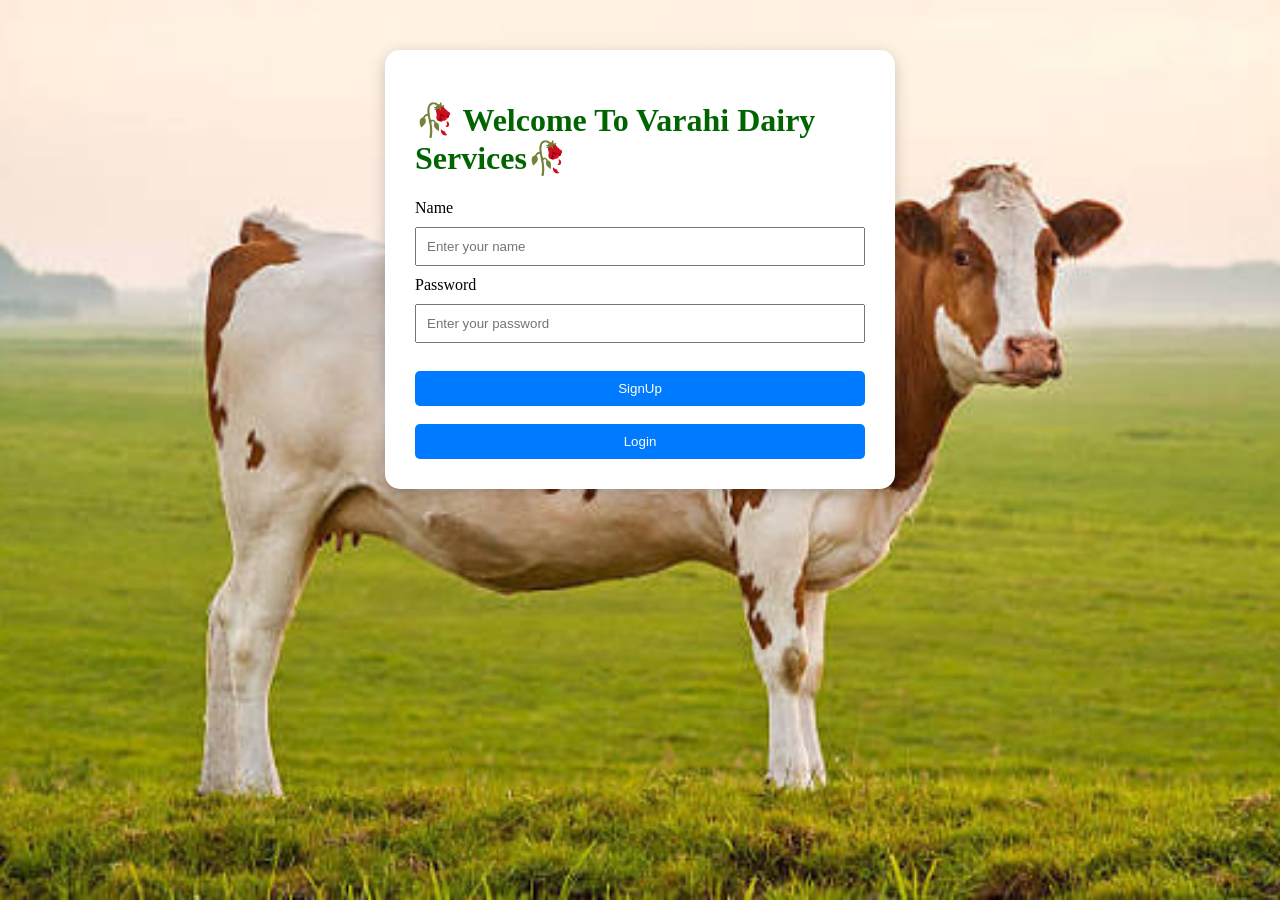
<file: index.html>
<!DOCTYPE html>
<html>

<head>
    <title>Login Page</title>
</head>
  
 <body>
<div class="login-box" >

    <h1>
       🥀 Welcome To Varahi Dairy Services🥀<br>

    </h1>
<form id="loginForm">
    <label for="name">Name</label>
    <input type="text" id="name" name="name"
           placeholder="Enter your name" required>

    <br>

    <label for="password">Password</label>
    <input type="password" id="password" name="password"
           placeholder="Enter your password" required>

    <br><br>

    <button type="button" onclick="signUp()">SignUp</button>

    <br><br>

    <button type="submit">Login</button>
</form>

<script>
    document.getElementById("loginForm").addEventListener("submit", function(event) {
        event.preventDefault();

        const name = document.getElementById("name").value;
        const password = document.getElementById("password").value;

        if (name === "admin" && password === "1234") {
            window.location.href = "login.html";
        } else {
            alert("Invalid name or password!");
        }
    });

    function signUp() {
        alert("Signup button clicked!");
    }
</script>

 </body>
<div class="back">
 
     <img class="cloud" src="cowimage.jfif" alt="cloud">

</div>
</div>
<style>


    .cloud {
     position:fixed;
    top: 0;
    left: 0;
    width: 100%;
    height: 100%;
    object-fit: cover;  
    z-index: -1;
}



   .login-box {

            max-width: 450px;

            margin: 50px auto;

            background: white;

            padding: 30px;

            border-radius: 15px;

            box-shadow:
                0 4px 15px
                rgba(0,0,0,0.2);

           
        }
<style>
        body {
            font-family: Arial, sans-serif;
            background-color: #f2f2f2;
            display: flex;
            justify-content: center;
            align-items: center;
            height: 100vh;
        }

       
        

        h2 {
            text-align: center;
        }

        input {
            width: 100%;
            padding: 10px;
            margin: 10px 0;
            box-sizing: border-box;
        }

        button {
            width: 100%;
            padding: 10px;
            background-color: #007bff;
            color: white;
            border: none;
            border-radius: 5px;
            cursor: pointer;
        }

        button:hover {
            background-color: #0056b3;
        }

        h1{
            color: darkgreen;
        }
        

</style>




</html>
</file>
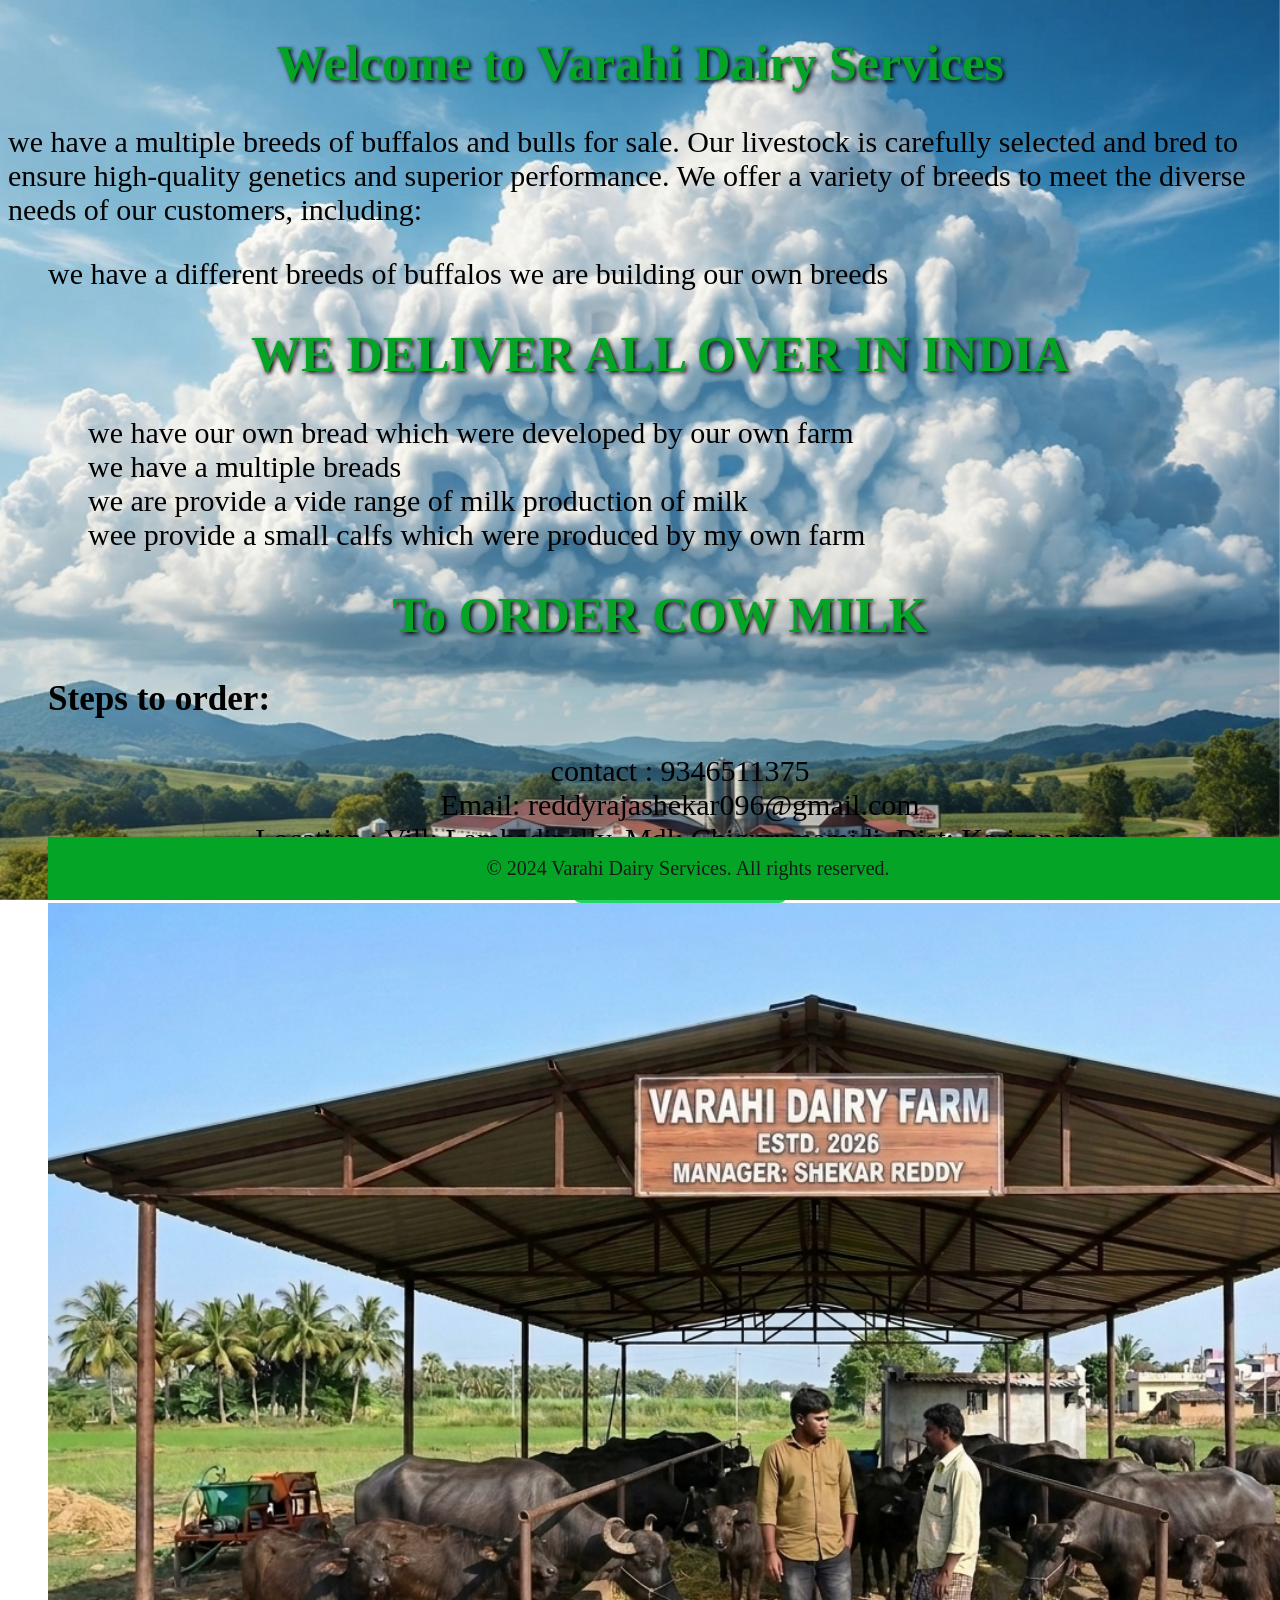
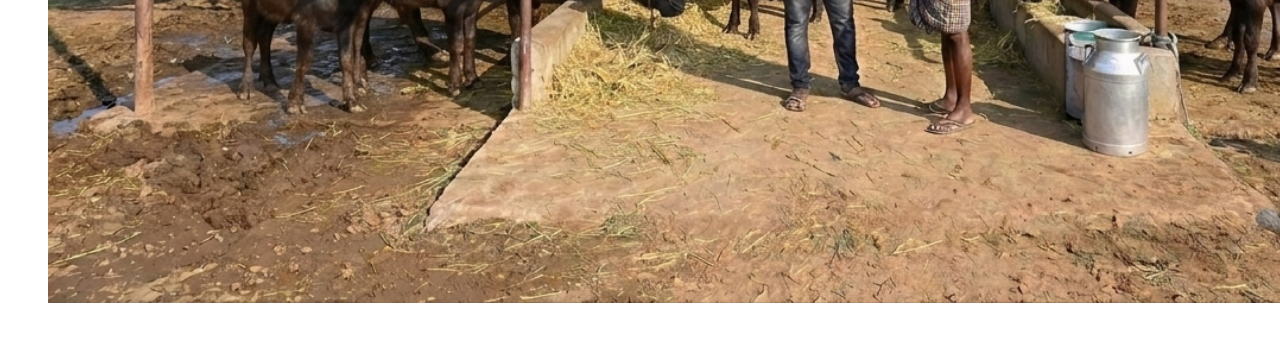
<file: buffalos.html>
<!DOCTYPE html>
<html>
    <head>
        <title>Varahi Dairy Services</title>
    </head>

        <h1>Welcome to Varahi  Dairy Services</h1>

     <body>

    <p > 
 <div class="main">
        we have a multiple breeds of buffalos and bulls for sale. Our livestock is carefully selected and bred to ensure high-quality genetics and superior performance. We offer a variety of breeds to meet the diverse needs of our customers, including: </div>
        <div class="services">    <ul>
             
          we have a different breeds of buffalos
          we are building our own breeds


    </p>

     <div class="manam">
       
        <h1> WE DELIVER ALL OVER IN INDIA</h1>
        <ul>
            we have  our own bread which were developed by our own farm <br>
       we have a multiple breads<br>
       we are  provide a vide range of milk production of milk<br>
       wee  provide a small calfs which were produced by my own farm

     </div>
        <h1> To ORDER COW MILK</h1>
<h3 >Steps to order:</h3>
<center>
<ul> contact : 9346511375 <br>
    Email: reddyrajashekar096@gmail.com <br>
    Location :  Vill: Lambadipally, Mdl: Chigurumamidi, Dist: Karimnagar<br>
       <a href="https://wa.me/+919346511375" target="_blank" class="whatsapp-btn">
    Chat on WhatsApp

</a>
    </center>

        <img src="image_9539bd84.png" alt="buffalo image" style="height: 1000px;" >



     </body>
        
      <img class="cloud" src="image_40731104.png" alt="Cloud image">


<footer>
    <p style="text-align: center; color: rgb(27, 26, 26); font-size: 20px;">© 2024 Varahi Dairy Services. All rights reserved.</p>          





<style>

h1{
    text-align: center;
 color: rgb(4, 165, 39);
        text-shadow: 2px 2px 4px #000000;
font-size: 50px;
}

.cloud {
     position:fixed;
    top: 0;
    left: 0;
    width: 100%;
    height: 100%;
    object-fit: cover;  
    z-index: -1;
  
}
   footer {
        position: fixed;
        bottom: 0;
        background-color: rgb(4, 165, 39);
        color: white;
        width: 100%;
        text-align: center; 
        
   }

.services{
  font-size: 30px;

}
.main{
    font-size: 30px;
}

.whatsapp-btn {
    display: inline-block;
    background-color: #25D366;
    color: white;
    padding: 12px 24px;
    text-decoration: none;
    border-radius: 8px;
    font-size: 20px;
    font-weight: bold;
    transition: background-color 0.3s ease;
}

.whatsapp-btn:hover {
    background-color: #1DA851;
}

    footer {
        position: fixed;
        bottom: 0;
        background-color: rgb(4, 165, 39);
        color: white;
        width: 100%;
        text-align: center; 
        
   }
</style>






        
</html>
</file>
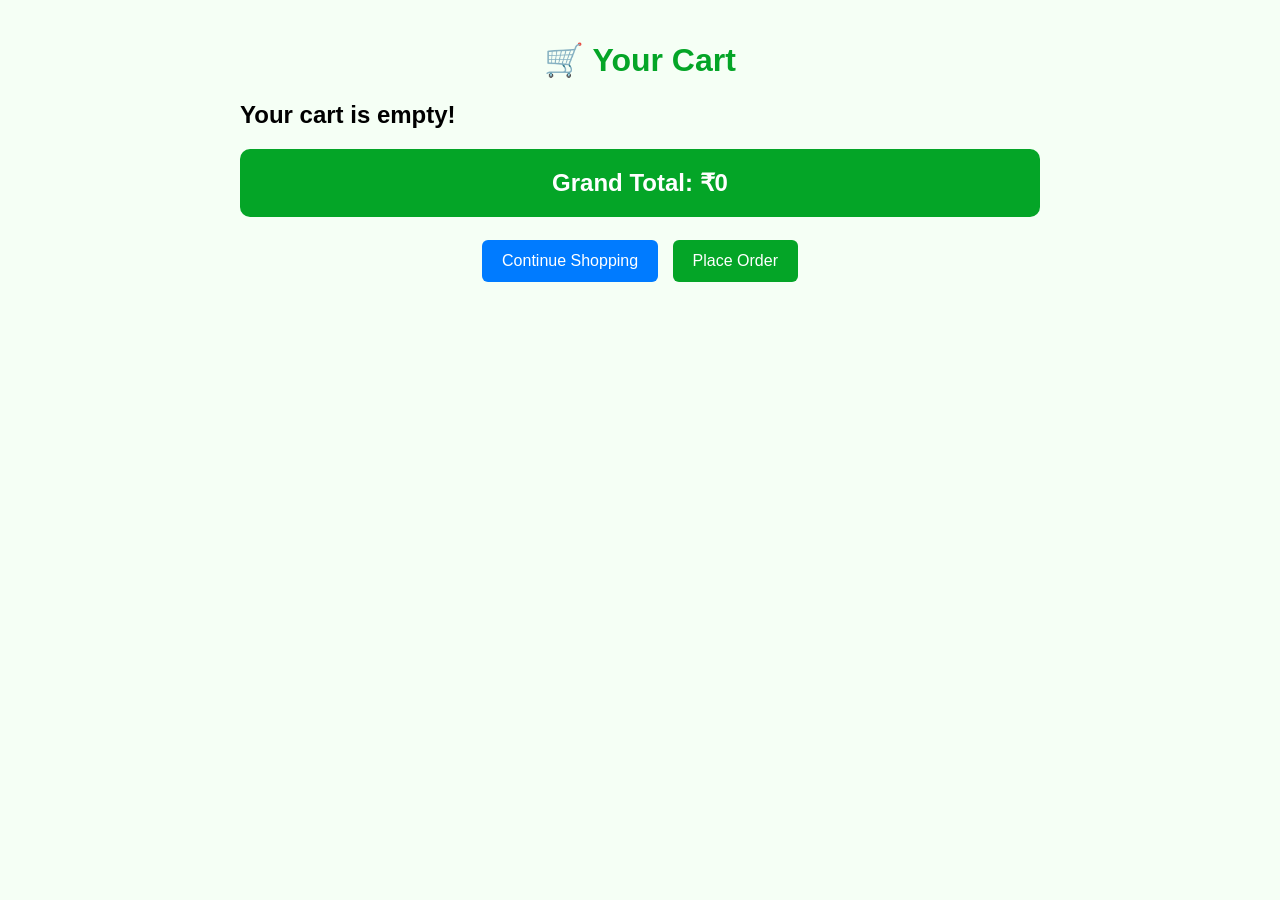
<file: cart.html>
<!DOCTYPE html>
<html lang="en">

<head>
    <meta charset="UTF-8">
    <title>Varahi Milk Products - Cart</title>

    <style>
        body {
            font-family: Arial, sans-serif;
            background-color: #f5fff5;
            margin: 0;
            padding: 20px;
        }

        h1 {
            text-align: center;
            color: #04a527;
        }

        .cart-container {
            max-width: 800px;
            margin: auto;
        }

        .cart-item {
            background: white;
            border: 2px solid #19ac0b;
            border-radius: 10px;
            padding: 15px;
            margin: 15px 0;
        }

        .cart-item h2 {
            color: #04a527;
        }

        .grand-total {
            background-color: #04a527;
            color: white;
            padding: 20px;
            text-align: center;
            border-radius: 10px;
            font-size: 24px;
            font-weight: bold;
            margin-top: 20px;
        }

        button {
            padding: 12px 20px;
            border: none;
            border-radius: 6px;
            cursor: pointer;
            color: white;
            font-size: 16px;
            margin: 5px;
        }

        .back-btn {
            background-color: #007bff;
        }

        .order-btn {
            background-color: #04a527;
        }

        .remove-btn {
            background-color: #dc3545;
        }
    </style>
</head>

<body>

    <h1>🛒 Your Cart</h1>

    <div class="cart-container">

        <div id="cartItems"></div>

        <div class="grand-total">
            Grand Total: ₹<span id="grandTotal">0</span>
        </div>

        <br>

        <div style="text-align:center;">

            <button class="back-btn" onclick="goBack()">
                Continue Shopping
            </button>

            <button class="order-btn" onclick="placeOrder()">
                Place Order
            </button>

        </div>

    </div>


    <script>

        function displayCart() {

            let cart =
                JSON.parse(localStorage.getItem("cart")) || [];

            let cartItems =
                document.getElementById("cartItems");

            let grandTotal = 0;

            cartItems.innerHTML = "";

            if (cart.length === 0) {

                cartItems.innerHTML =
                    "<h2>Your cart is empty!</h2>";

                document.getElementById("grandTotal").innerText = "0";

                return;
            }


            cart.forEach(function(item, index) {

                let total =
                    item.price * item.quantity;

                grandTotal += total;


                let div =
                    document.createElement("div");

                div.className = "cart-item";

                div.innerHTML = `
                    <h2>${item.name}</h2>

                    <p>
                        Price: ₹${item.price}
                    </p>

                    <p>
                        Quantity: ${item.quantity}
                    </p>

                    <p>
                        Product Total: ₹${total}
                    </p>

                    <button
                        class="remove-btn"
                        onclick="removeItem(${index})">
                        Remove
                    </button>
                `;

                cartItems.appendChild(div);

            });


            document.getElementById("grandTotal").innerText =
                grandTotal;

            // Save grand total
            localStorage.setItem(
                "grandTotal",
                grandTotal
            );
        }


        function removeItem(index) {

            let cart =
                JSON.parse(localStorage.getItem("cart")) || [];

            cart.splice(index, 1);

            localStorage.setItem(
                "cart",
                JSON.stringify(cart)
            );

            displayCart();
        }


        function goBack() {

            window.location.href =
                "index.html";
        }


        function placeOrder() {

            let cart =
                JSON.parse(localStorage.getItem("cart")) || [];

            if (cart.length === 0) {

                alert("Your cart is empty!");

                return;
            }

            let grandTotal =
                localStorage.getItem("grandTotal");

            localStorage.setItem(
                "orderCart",
                JSON.stringify(cart)
            );

            localStorage.setItem(
                "total",
                grandTotal
            );

            window.location.href =
                "maincart.html";
        }


        displayCart();

        

    </script>

</body>

</html>
</file>
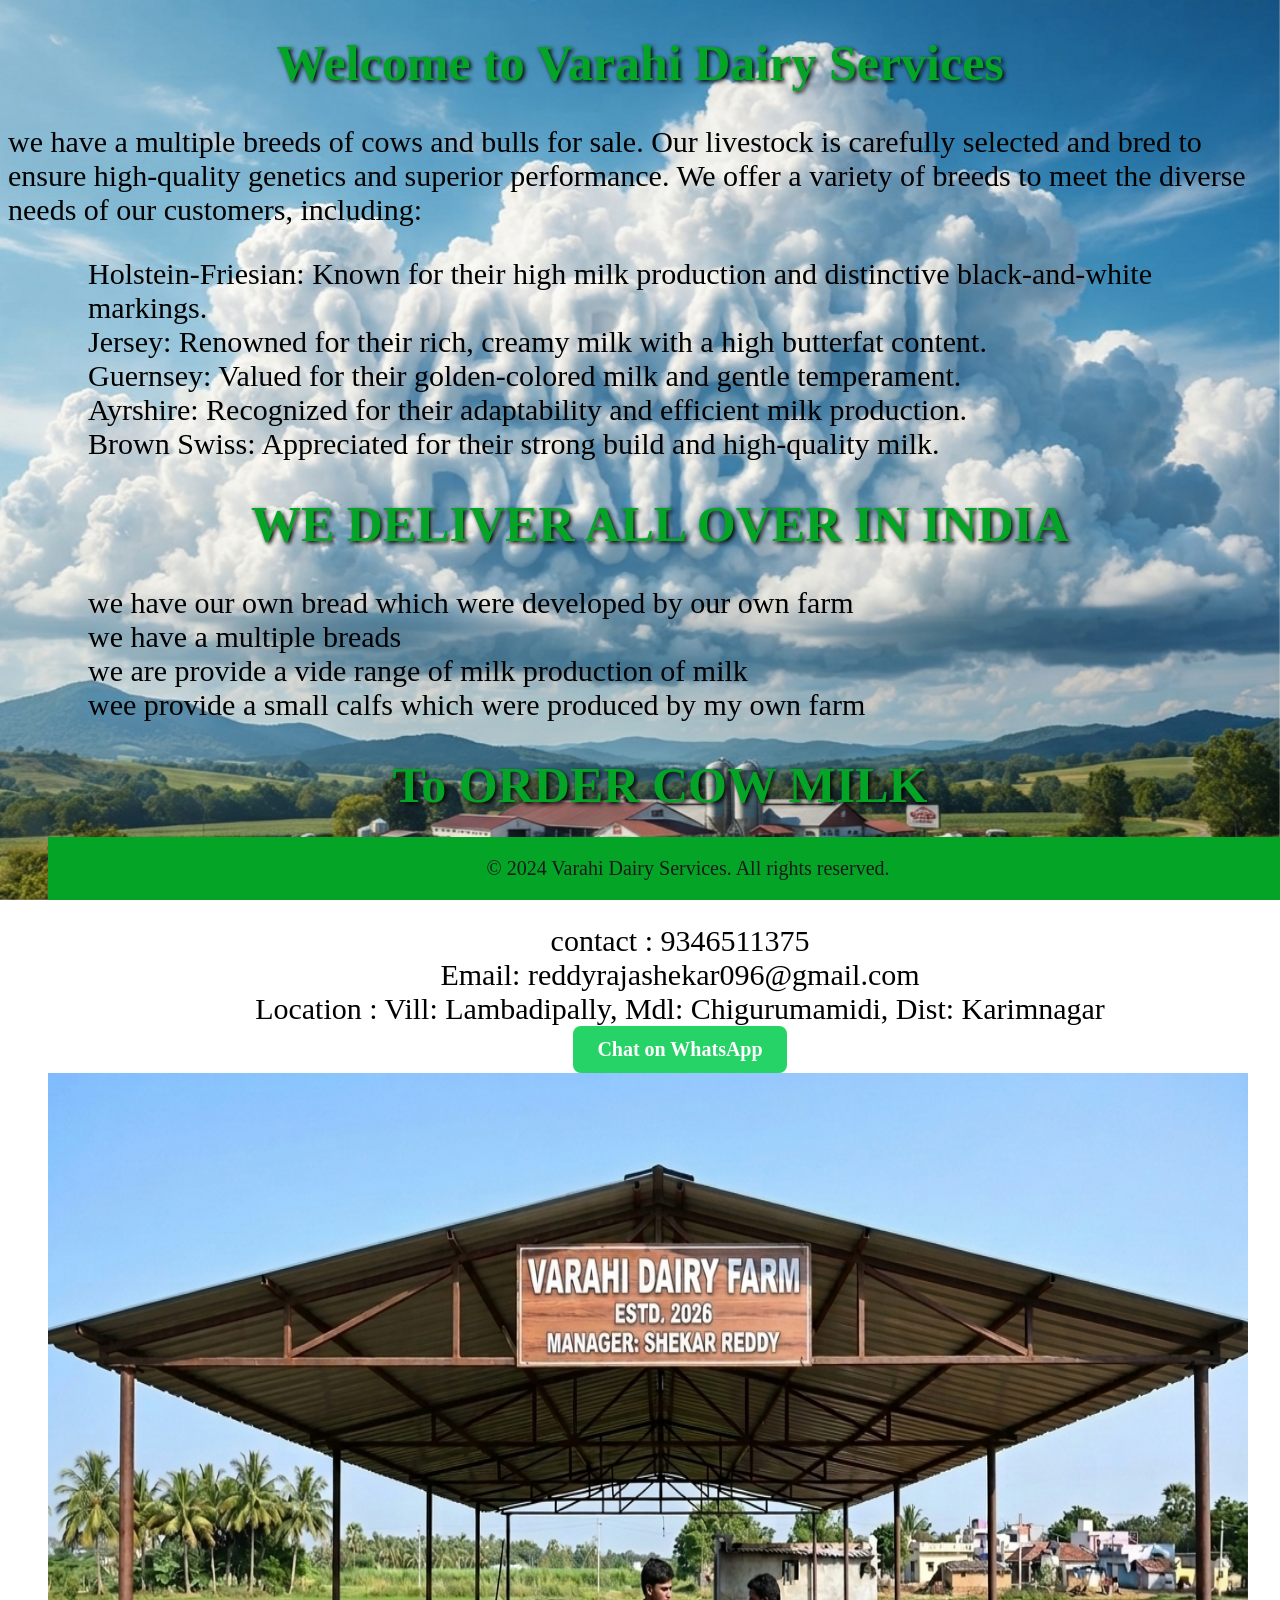
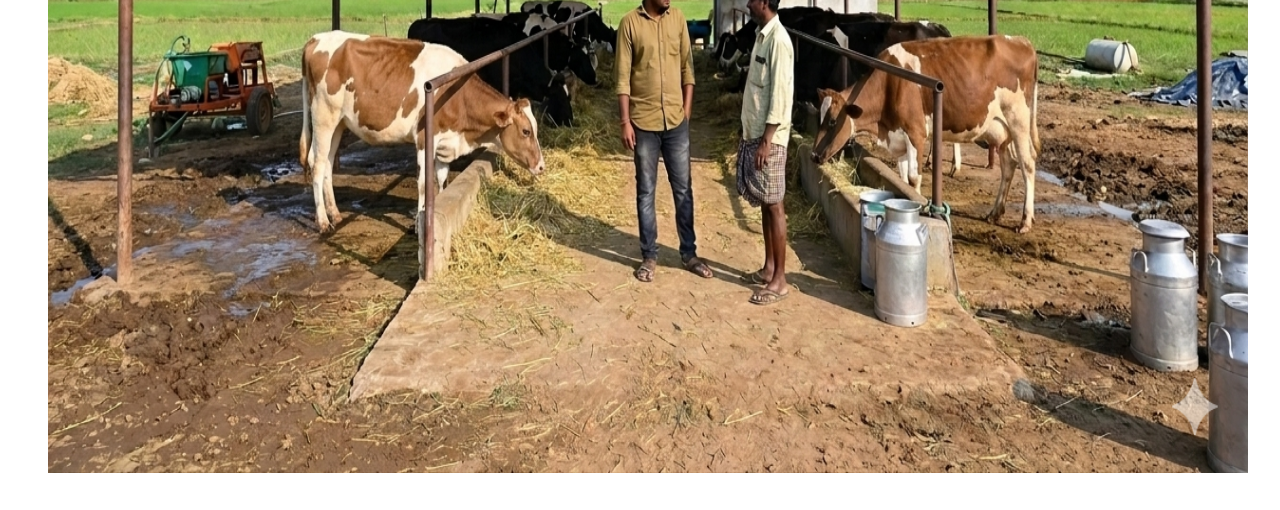
<file: cows.html>
<!DOCTYPE html>
<html>
    <head>
        <title>Varahi Dairy Services</title>
    </head>

        <h1>Welcome to Varahi  Dairy Services</h1>

     <body>

    <p > 
 <div class="main">
        we have a multiple breeds of cows and bulls for sale. Our livestock is carefully selected and bred to ensure high-quality genetics and superior performance. We offer a variety of breeds to meet the diverse needs of our customers, including: </div>
        <div class="services">    <ul>
             
            <ul> Holstein-Friesian: Known for their high milk production and distinctive black-and-white markings.</ul>
            <ul> Jersey: Renowned for their rich, creamy milk with a high butterfat content.</ul>
            <ul> Guernsey: Valued for their golden-colored milk and gentle temperament.</ul>
            <ul> Ayrshire: Recognized for their adaptability and efficient milk production.</ul>
            <ul> Brown Swiss: Appreciated for their strong build and high-quality milk.</ul>


    </p>

     <div class="manam">
       
        <h1> WE DELIVER ALL OVER IN INDIA</h1>
        <ul>
            we have  our own bread which were developed by our own farm <br>
       we have a multiple breads<br>
       we are  provide a vide range of milk production of milk<br>
       wee  provide a small calfs which were produced by my own farm

     </div>
        <h1> To ORDER COW MILK</h1>
<h3 >Steps to order:</h3>
<center>
<ul> contact : 9346511375 <br>
    Email: reddyrajashekar096@gmail.com <br>
    Location :  Vill: Lambadipally, Mdl: Chigurumamidi, Dist: Karimnagar<br>
       <a href="https://wa.me/+919346511375" target="_blank" class="whatsapp-btn">
    Chat on WhatsApp

</a>
    </center>

        <img src="image_a0227493.png" alt="calf image" style="height: 1000px; width: 1200px;" >



     </body>
        
      <img class="cloud" src="image_40731104.png" alt="Cloud image">

 <footer>
    <p style="text-align: center; color: rgb(27, 26, 26); font-size: 20px;">© 2024 Varahi Dairy Services. All rights reserved.</p>          

<style>






h1{
    text-align: center;
 color: rgb(4, 165, 39);
        text-shadow: 2px 2px 4px #000000;
font-size: 50px;
}


.cloud {
     position:fixed;
    top: 0;
    left: 0;
    width: 100%;
    height: 100%;
    object-fit: cover;  
    z-index: -1;
  
}
   footer {
        position: fixed;
        bottom: 0;
        background-color: rgb(4, 165, 39);
        color: white;
        width: 100%;
        text-align: center; 
        
   }

.services{
  font-size: 30px;

}
.main{
    font-size: 30px;
}

.whatsapp-btn {
    display: inline-block;
    background-color: #25D366;
    color: white;
    padding: 12px 24px;
    text-decoration: none;
    border-radius: 8px;
    font-size: 20px;
    font-weight: bold;
    transition: background-color 0.3s ease;
}

.whatsapp-btn:hover {
    background-color: #1DA851;
}

   footer {
        position: fixed;
        bottom: 0;
        background-color: rgb(4, 165, 39);
        color: white;
        width: 100%;
        text-align: center; 
        
   }
</style>






        
</html>
</file>
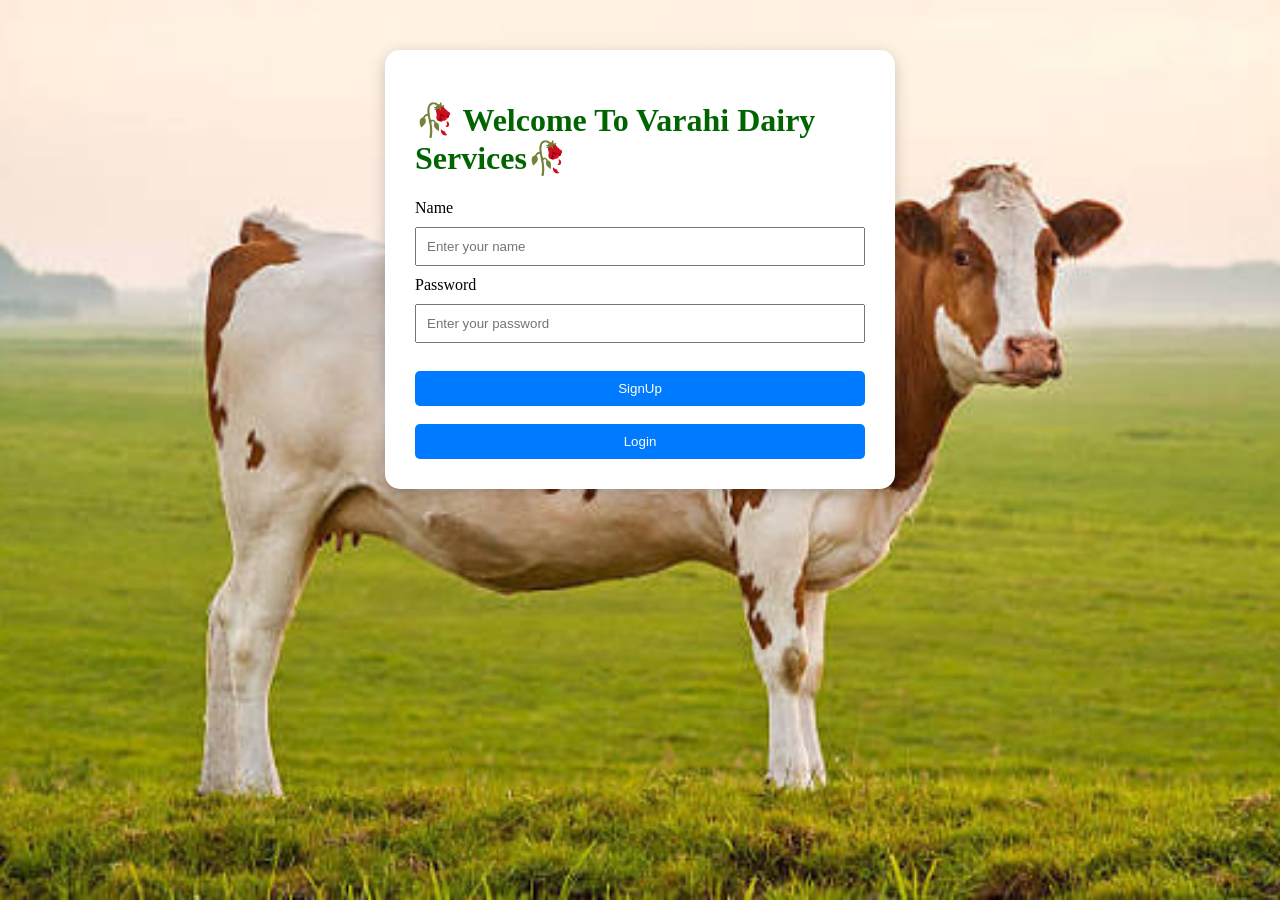
<file: index1.html>
<!DOCTYPE html>
<html>

<head>
    <title>Login Page</title>
</head>
  
 <body>
<div class="login-box" >

    <h1>
       🥀 Welcome To Varahi Dairy Services🥀<br>

    </h1>
<form id="loginForm">
    <label for="name">Name</label>
    <input type="text" id="name" name="name"
           placeholder="Enter your name" required>

    <br>

    <label for="password">Password</label>
    <input type="password" id="password" name="password"
           placeholder="Enter your password" required>

    <br><br>

    <button type="button" onclick="signUp()">SignUp</button>

    <br><br>

    <button type="submit">Login</button>
</form>

<script>
    document.getElementById("loginForm").addEventListener("submit", function(event) {
        event.preventDefault();

        const name = document.getElementById("name").value;
        const password = document.getElementById("password").value;

        if (name === "admin" && password === "1234") {
            window.location.href = "index.html";
        } else {
            alert("Invalid name or password!");
        }
    });

    function signUp() {
        alert("Signup button clicked!");
    }
</script>

 </body>
<div class="back">
 
     <img class="cloud" src="cowimage.jfif" alt="cloud">

</div>
</div>
<style>


    .cloud {
     position:fixed;
    top: 0;
    left: 0;
    width: 100%;
    height: 100%;
    object-fit: cover;  
    z-index: -1;
}



   .login-box {

            max-width: 450px;

            margin: 50px auto;

            background: white;

            padding: 30px;

            border-radius: 15px;

            box-shadow:
                0 4px 15px
                rgba(0,0,0,0.2);

           
        }
<style>
        body {
            font-family: Arial, sans-serif;
            background-color: #f2f2f2;
            display: flex;
            justify-content: center;
            align-items: center;
            height: 100vh;
        }

       
        

        h2 {
            text-align: center;
        }

        input {
            width: 100%;
            padding: 10px;
            margin: 10px 0;
            box-sizing: border-box;
        }

        button {
            width: 100%;
            padding: 10px;
            background-color: #007bff;
            color: white;
            border: none;
            border-radius: 5px;
            cursor: pointer;
        }

        button:hover {
            background-color: #0056b3;
        }

        h1{
            color: darkgreen;
        }
        

</style>




</html>
</file>
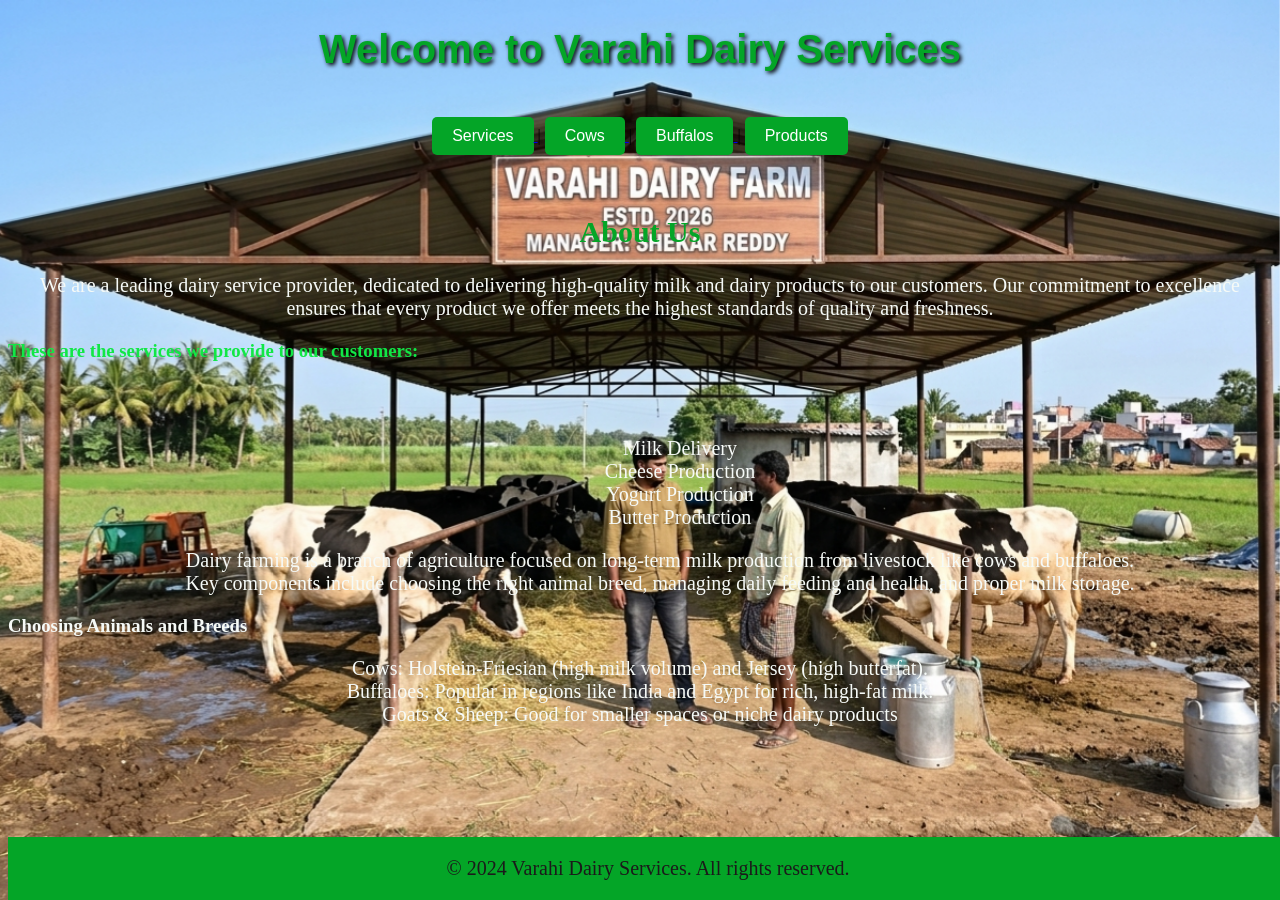
<file: login.html>
<!DOCTYPE html>
<html>
<title> Dairy Services </title>

<div class="dream">
<h1>Welcome to Varahi  Dairy Services</h1>
<br>
<div class="button-container" style="text-align: center;"  >


    <a href="services.html">
<button > Services</button> </a>


<span>|</span>


    <a href="cows.html">
<button > Cows</button> </a>

<span>|</span>


<a href="buffalos.html">
<button> Buffalos</button>
</a>
<span>|</span>
<a href="products.html">
<button > Products</button> </a>

</div>
<br>    
<br>

<h2  style="text-align: center;" 
>About Us</h2>

<p style="text-align: center; font-size: 20px;">We are a leading dairy service provider, dedicated to delivering high-quality milk and dairy products to our customers. Our commitment to excellence ensures that every product we offer meets the highest standards of quality and freshness.</p>
    <h3 style="color: rgb(17, 231, 70);">These are the services we provide to our customers:</h3>

    <br><br>
    <ul style="text-align: center; font-size: 20px; color: rgb(246, 250, 247);">
        <ul>Milk Delivery</ul>
        <ul>Cheese Production</ul>
        <ul>Yogurt Production</ul>
        <ul>Butter Production</ul>
            
        </ul>
        <ul style="text-align: center; font-size: 20px; color: rgb(246, 250, 247);">
            Dairy farming is a branch of agriculture focused on long-term milk production from livestock like cows and buffaloes. <br>
               Key components include choosing the right animal breed, managing daily feeding and health, and proper milk storage.
    
              </ul>
                <h3 style="color: rgb(246, 250, 247);;">Choosing Animals and Breeds</h3>
              <p>  Cows: Holstein-Friesian (high milk volume) and Jersey (high butterfat).<br>Buffaloes: Popular in regions like India and Egypt for rich, high-fat milk.<br>Goats & Sheep: Good for smaller spaces or niche dairy products </p>
             </div> 
            </p>
<img class="dairy" src="image_9ef942f.png" alt="Cow Image">
 <footer>
    <p style="text-align: center; color: rgb(27, 26, 26); font-size: 20px;">© 2024 Varahi Dairy Services. All rights reserved.</p>          

   

<style>

h1{
    font-size: 40px;
    text-align: center;
 text-decoration:rgb(0, 255, 221);
    color: rgb(4, 165, 39);
    text-shadow: 2px 2px 4px #000000;
    font-family: 'Arial', sans-serif;
    text-style: italic;
}

button {
    background-color: rgb(4, 165, 39);
    color: white;
    padding: 10px 20px;
    border: none;
    border-radius: 5px;
    cursor: pointer;
    font-size: 16px;
    
    }
    h2{
        
        font-size: 30px;
        text-align: center;
     text-decoration:rgb(0, 255, 221);
        color: rgb(4, 165, 39);
        text-style: bold;
    }

    p{
        font-size: 20px;
        text-align: center;
        text-style: bold;
        color: rgb(246, 250, 247);
    }
.dairy {
    position: fixed;
    top: 0;
    left: 0;
    width: 100%;
    height: 100%;
    object-fit: cover;                              
    z-index: -1;   
     }

    footer {
        position: fixed;
        bottom: 0;
        background-color: rgb(4, 165, 39);
        color: white;
        width: 100%;
        text-align: center; 
        
  
</style>


</html>
</file>
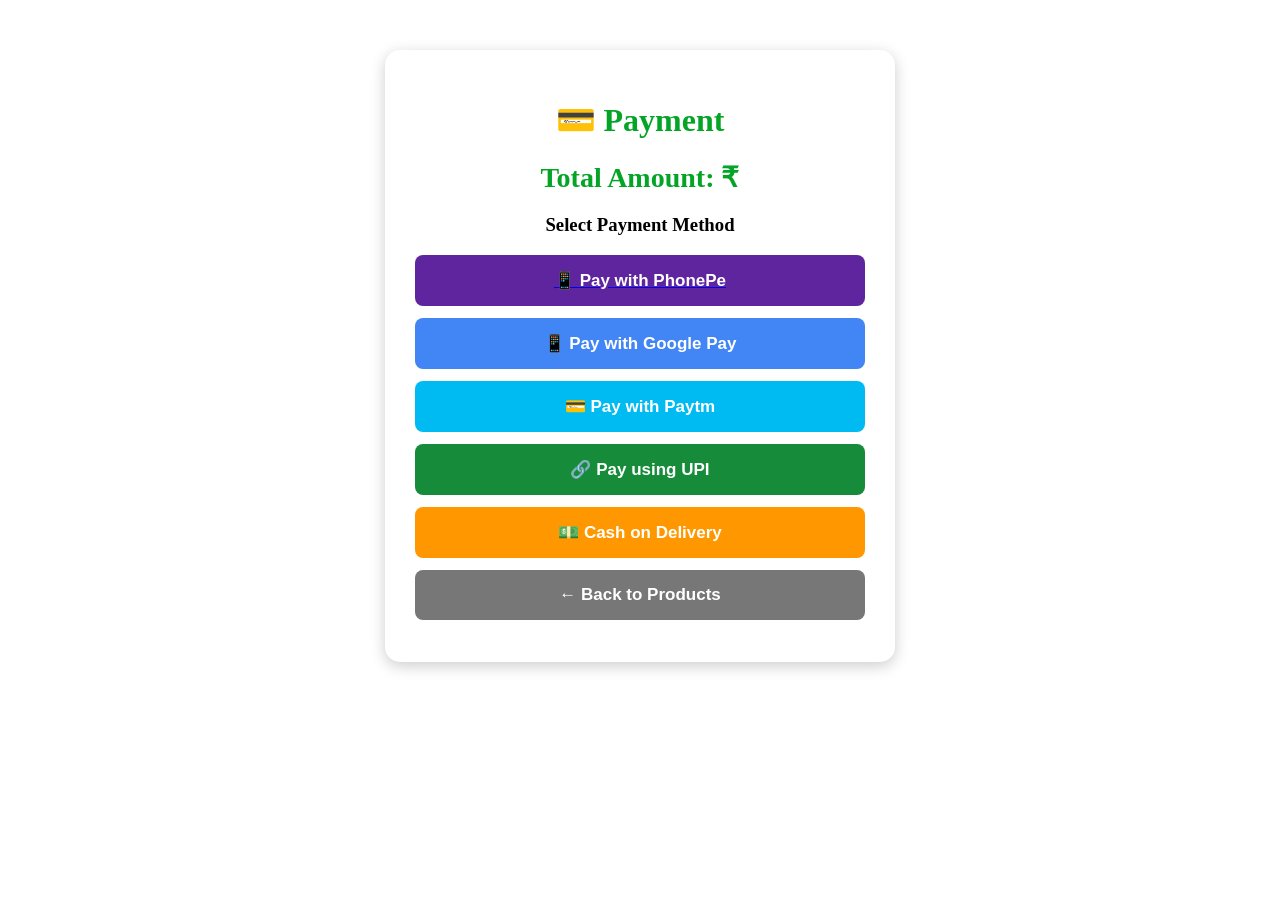
<file: maincart.html>
<!DOCTYPE html>

<head>
    <title> Final Cart </title>
</head>

<body>

<div class="payment-box">

    <h1>
        💳 Payment
    </h1>

<div class="total">

        Total Amount:
        ₹<span id="total"></span>

    </div>


    <h3>
        Select Payment Method
    </h3>


    <!-- PHONEPE -->
<a href="phonepe.html">
    <button class="payment-button phonepe"
            onclick="payWithUPI()" >

        📱 Pay with PhonePe

    </button>
</a>

    <!-- GOOGLE PAY -->

    <button class="payment-button googlepay"
            onclick="payWithUPI()">

        📱 Pay with Google Pay

    </button>


    <!-- PAYTM -->

    <button class="payment-button paytm"
            onclick="payWithUPI()">

        💳 Pay with Paytm

    </button>


    <!-- UPI -->

    <button class="payment-button upi"
            onclick="payWithUPI()">

        🔗 Pay using UPI

    </button>


    <!-- CASH ON DELIVERY -->

    <button class="payment-button cod"
            onclick="cashOnDelivery()">

        💵 Cash on Delivery

    </button>


    <button class="payment-button back"
            onclick="goBack()">

        ← Back to Products

    </button>


</div>




</body>
  <style>


<style>

        body {

            font-family: Arial, sans-serif;

            background-color: #f2fff2;

            margin: 0;

            padding: 20px;

        }

        .payment-box {

            max-width: 450px;

            margin: 50px auto;

            background: white;

            padding: 30px;

            border-radius: 15px;

            box-shadow:
                0 4px 15px
                rgba(0,0,0,0.2);

            text-align: center;

        }

        h1 {

            color: #04a527;

        }

        .order-details {

            background: #f0fff0;

            padding: 15px;

            border-radius: 10px;

            margin: 20px 0;

        }

        .total {

            font-size: 28px;

            font-weight: bold;

            color: #04a527;

            margin: 20px;

        }

        .payment-button {

            display: block;

            width: 100%;

            padding: 15px;

            margin: 12px 0;

            border: none;

            border-radius: 8px;

            font-size: 17px;

            font-weight: bold;

            cursor: pointer;

            color: white;

        }

        .phonepe {

            background-color: #5f259f;

        }

        .googlepay {

            background-color: #4285f4;

        }

        .paytm {

            background-color: #00baf2;

        }

        .upi {

            background-color: #168c3a;

        }

        .cod {

            background-color: #ff9800;

        }

        .back {

            background-color: #777;

        }

    </style>

  <script>

  let total =
        localStorage.getItem("total");
         document.getElementById("total")
        .innerText =
        total;


 function payWithUPI() {

        /*
            Replace this with your real
            UPI ID.
        */

        let upiID =
            "yourupi@upi";


        let merchantName =
            "Varahi Milk Products";


        /*
            Create UPI payment link.
        */

        let upiLink =
            "upi://pay" +
            "?pa=" +
            encodeURIComponent(upiID) +
            "&pn=" +
            encodeURIComponent(merchantName) +
            "&am=" +
            encodeURIComponent(total) +
            "&cu=INR";


        /*
            Open UPI application.
        */

        window.location.href =
            upiLink;

    }


    // =========================
    // CASH ON DELIVERY
    // =========================

    function cashOnDelivery() {

        alert(
            "Cash on Delivery selected.\n\n" +

            "Product: " +
            product +

            "\nQuantity: " +
            quantity +

            "\nTotal Amount: ₹" +
            total +

            "\n\nYour order has been placed."
        );

    }


   

    function goBack() {

        window.location.href =
            "index.html";

    }











  </script>
</file>
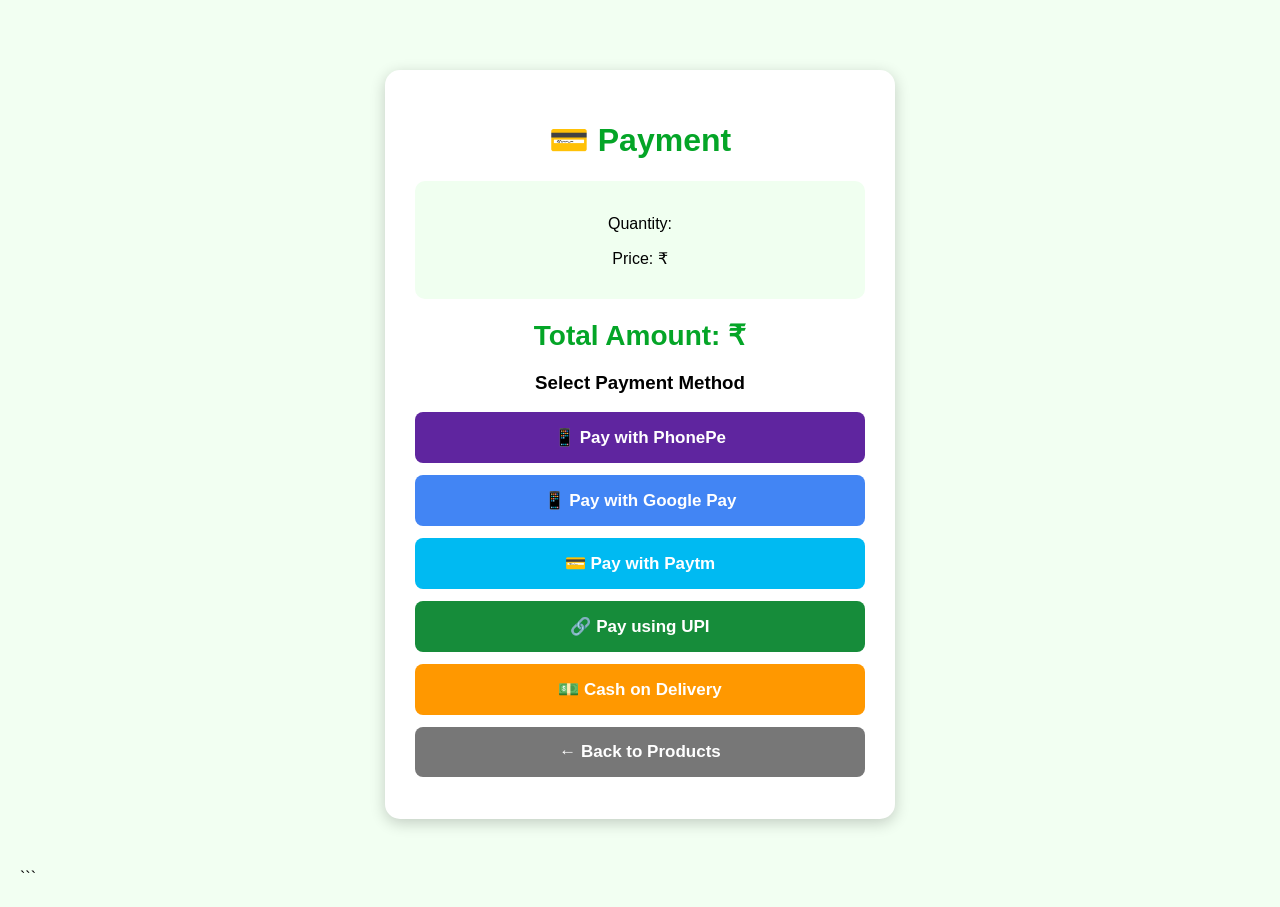
<file: payment.html>
<!DOCTYPE html>
<html lang="en">

<head>
    <title>Payment - Varahi Milk Products</title>

    <style>

        body {

            font-family: Arial, sans-serif;

            background-color: #f2fff2;

            margin: 0;

            padding: 20px;

        }

        .payment-box {

            max-width: 450px;

            margin: 50px auto;

            background: white;

            padding: 30px;

            border-radius: 15px;

            box-shadow:
                0 4px 15px
                rgba(0,0,0,0.2);

            text-align: center;

        }

        h1 {

            color: #04a527;

        }

        .order-details {

            background: #f0fff0;

            padding: 15px;

            border-radius: 10px;

            margin: 20px 0;

        }

        .total {

            font-size: 28px;

            font-weight: bold;

            color: #04a527;

            margin: 20px;

        }

        .payment-button {

            display: block;

            width: 100%;

            padding: 15px;

            margin: 12px 0;

            border: none;

            border-radius: 8px;

            font-size: 17px;

            font-weight: bold;

            cursor: pointer;

            color: white;

        }

        .phonepe {

            background-color: #5f259f;

        }

        .googlepay {

            background-color: #4285f4;

        }

        .paytm {

            background-color: #00baf2;

        }

        .upi {

            background-color: #168c3a;

        }

        .cod {

            background-color: #ff9800;

        }

        .back {

            background-color: #777;

        }

    </style>

</head>


<body>


<div class="payment-box">

    <h1>
        💳 Payment
    </h1>


    <div class="order-details">

        <h3 id="product"></h3>

        <p>
            Quantity:
            <span id="quantity"></span>
        </p>

        <p>
            Price:
            ₹<span id="price"></span>
        </p>

    </div>


    <div class="total">

        Total Amount:
        ₹<span id="total"></span>

    </div>


    <h3>
        Select Payment Method
    </h3>


    <!-- PHONEPE -->

    <button class="payment-button phonepe"
            onclick="payWithUPI()">

        📱 Pay with PhonePe

    </button>


    <!-- GOOGLE PAY -->

    <button class="payment-button googlepay"
            onclick="payWithUPI()">

        📱 Pay with Google Pay

    </button>


    <!-- PAYTM -->

    <button class="payment-button paytm"
            onclick="payWithUPI()">

        💳 Pay with Paytm

    </button>


    <!-- UPI -->

    <button class="payment-button upi"
            onclick="payWithUPI()">

        🔗 Pay using UPI

    </button>


    <!-- CASH ON DELIVERY -->

    <button class="payment-button cod"
            onclick="cashOnDelivery()">

        💵 Cash on Delivery

    </button>


    <button class="payment-button back"
            onclick="goBack()">

        ← Back to Products

    </button>


</div>


<script>

    // Get order information

    let product =
        localStorage.getItem("productName");

    let price =
        localStorage.getItem("price");

    let quantity =
        localStorage.getItem("quantity");

    let total =
        localStorage.getItem("total");


    // Display order information

    document.getElementById("product")
        .innerText =
        product;

    document.getElementById("price")
        .innerText =
        price;

    document.getElementById("quantity")
        .innerText =
        quantity;

    document.getElementById("total")
        .innerText =
        total;


    // =========================
    // UPI PAYMENT
    // =========================

    function payWithUPI() {

        /*
            Replace this with your real
            UPI ID.
        */

        let upiID =
            "yourupi@upi";


        let merchantName =
            "Varahi Milk Products";


        /*
            Create UPI payment link.
        */

        let upiLink =
            "upi://pay" +
            "?pa=" +
            encodeURIComponent(upiID) +
            "&pn=" +
            encodeURIComponent(merchantName) +
            "&am=" +
            encodeURIComponent(total) +
            "&cu=INR";


        /*
            Open UPI application.
        */

        window.location.href =
            upiLink;

    }


    // =========================
    // CASH ON DELIVERY
    // =========================

    function cashOnDelivery() {

        alert(
            "Cash on Delivery selected.\n\n" +

            "Product: " +
            product +

            "\nQuantity: " +
            quantity +

            "\nTotal Amount: ₹" +
            total +

            "\n\nYour order has been placed."
        );

    }


   

    function goBack() {

        window.location.href =
            "index.html";

    }

</script>





</body>

</html>
```
</file>
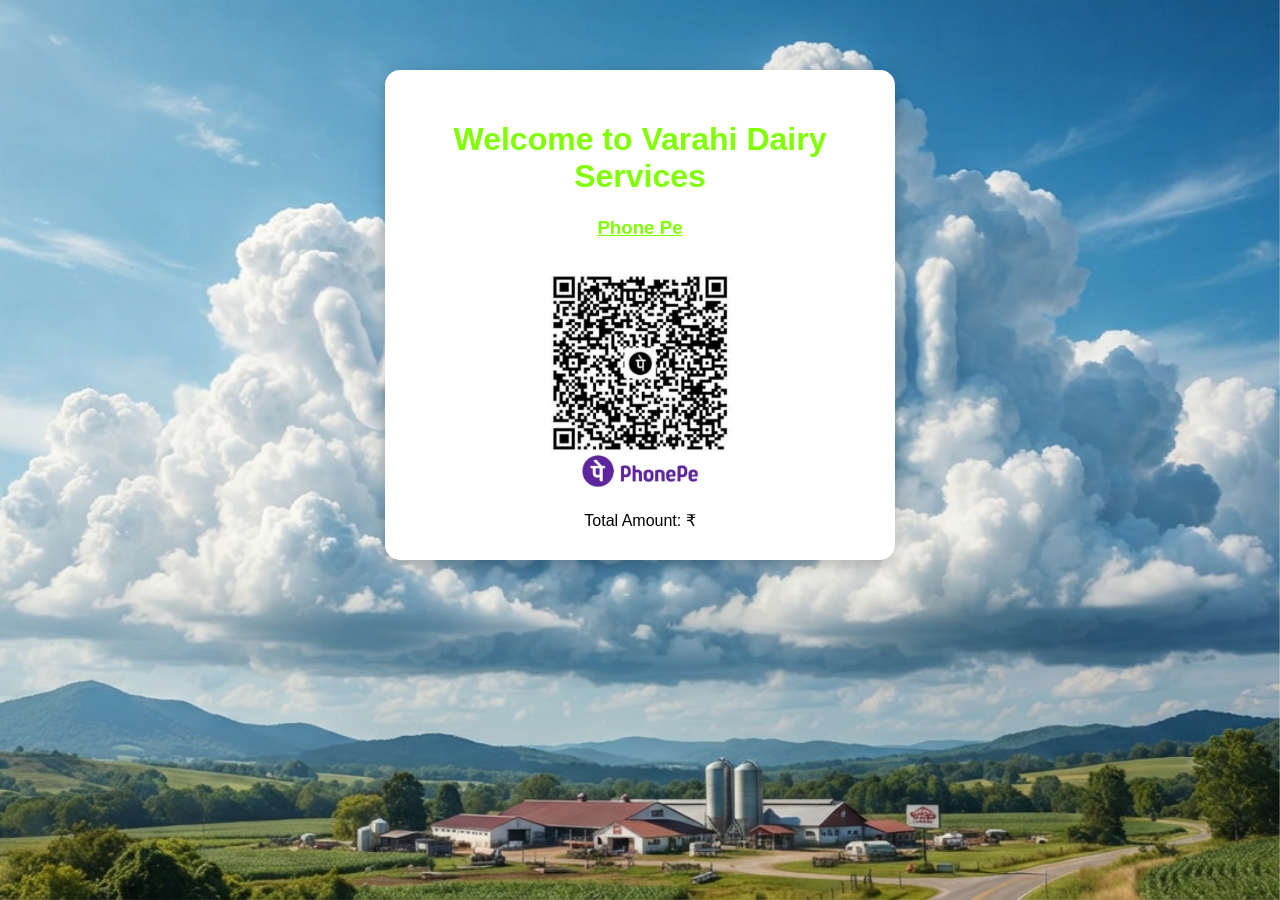
<file: phonepe.html>
<!DOCTYPE html>
<html>
   <title> Phone pe</title>


</html>
<div class="payment-box">

<body>

    <h1>Welcome to Varahi  Dairy Services</h1>

<h3> Phone Pe</h3>

<p>

     <img src="Dummyscanner.jfif" att="scanner" style="width: 200px;">

</p>

<div class="total">

        Total Amount:
        ₹<span id="total"></span>

    </div>
    <script>  let total =
        localStorage.getItem("total");
         document.getElementById("total")
        .innerText =
        total;</script>

</body>
</div>
<style>
h1{
text-decoration:dotted;
color: chartreuse;
text-align: center;

}

h3{
    text-size-adjust: 20px;
    text-decoration: underline;
    color: chartreuse;
    text-align: center;    
}

     body {

            font-family: Arial, sans-serif;

            background-color: #f2fff2;

            margin: 0;

            padding: 20px;

        }
   .payment-box {

            max-width: 450px;

            margin: 50px auto;

            background: white;

            padding: 30px;

            border-radius: 15px;

            box-shadow:
                0 4px 15px
                rgba(0,0,0,0.2);

            text-align: center;

        }


.cloud {
     position:fixed;
    top: 0;
    left: 0;
    width: 100%;
    height: 100%;
    object-fit: cover;  
    z-index: -1;
  
}

</style>
<div class="back">
<img class="cloud"    src="image_40731104.png" alt="cloud">
</div>
</file>
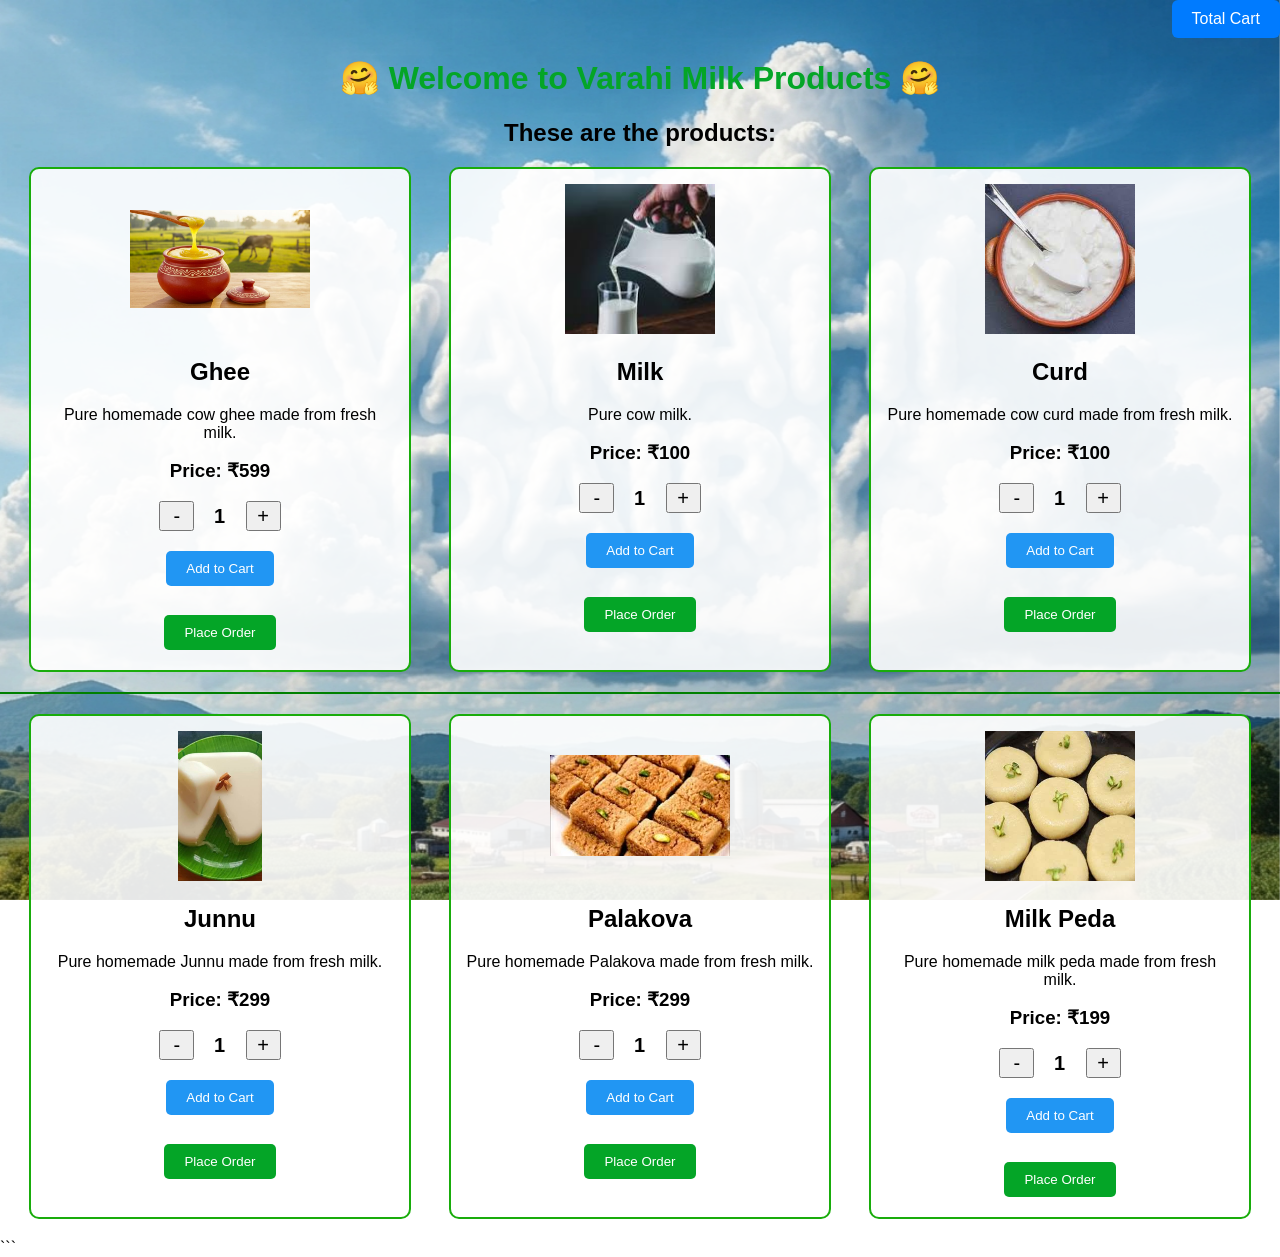
<file: products.html>
<!DOCTYPE html>
<html lang="en">

<head>
   
     <div class="cart-container" style="text-align: right;">
    <button class="total-cart" onclick="goToCart()" >
        Total Cart
    </button>
</div>

    <title>Varahi Milk Products</title>

    <style>

        body {
            margin: 0;
            font-family: Arial, sans-serif;
        }

        h1 {
            text-align: center;
            color: rgb(4, 165, 39);
        }

        h2 {
            text-align: center;
        }

        .container {
            display: flex;
            justify-content: space-around;
            gap: 20px;
            margin: 20px;
            flex-wrap: wrap;
        }

        .card {
            border: 2px solid #19ac0b;
            padding: 15px;
            width: 28%;
            min-width: 250px;
            text-align: center;
            background-color: rgba(255, 255, 255, 0.9);
            border-radius: 10px;
        }

        .card img {
            height: 150px;
            width: 180px;
            object-fit: contain;
        }

        .quantity {
            margin: 15px;
        }

        .quantity button {
            width: 35px;
            height: 30px;
            font-size: 20px;
            cursor: pointer;
        }

        .quantity span {
            margin: 0 15px;
            font-size: 20px;
            font-weight: bold;
        }

        .cart-btn,
        .order-btn {
            padding: 10px 20px;
            margin: 5px;
            border: none;
            border-radius: 5px;
            cursor: pointer;
            color: white;
        }

        .cart-btn {
            background-color: #2196F3;
        }

        .order-btn {
            background-color: #04a527;
        }

        .cart-message {
            color: green;
            font-weight: bold;
        }

        .cloud {
            position: fixed;
            top: 0;
            left: 0;
            width: 100%;
            height: 100%;
            object-fit: cover;
            z-index: -1;
        }

        hr {
            border: 1px solid green;
        }
 HEAD
      
  .cart-container {
    display: flex;
    justify-content: flex-end;
    padding: 10px 20px;
}

.total-cart {
    background-color: #007bff;
    color: white;
    border: none;
    padding: 10px 20px;
    border-radius: 6px;
    cursor: pointer;
    font-size: 16px;
}

.total-cart:hover   {
      display: inline-block;
    background-color: #25D366;
    color: white;
    padding: 12px 24px;
    text-decoration: none;
    border-radius: 8px;
    font-size: 20px;
    font-weight: bold;
    transition: background-color 0.3s ease;
}




    </style>
</head>

<body>

    <img class="cloud"
         src="image_40731104.png"
         alt="Background">

    <h1>🤗 Welcome to Varahi Milk Products 🤗</h1>

    <h2>These are the products:</h2>


    <!-- GHEE -->
    <div class="container">

        <div class="card">

            <img src="ghee.jpg"
                 alt="Ghee">

            <h2>Ghee</h2>

            <p>
                Pure homemade cow ghee made from fresh milk.
            </p>

            <h3 class="price">
                Price: ₹599
            </h3>

            <div class="quantity">

                <button onclick="decrease(this)">
                    -
                </button>

                <span class="qty">
                    1
                </span>

                <button onclick="increase(this)">
                    +
                </button>

            </div>

            <button class="cart-btn"
                    onclick="addToCart(this)">
                Add to Cart
            </button>

            <h3 class="cart-message"></h3>

            <button class="order-btn"
                    onclick="placeOrder(this)">
                Place Order
            </button>

        </div>


        <!-- MILK -->

        <div class="card">

            <img src="milk.jfif"
                 alt="Milk">

            <h2>Milk</h2>

            <p>
                Pure cow milk.
            </p>

            <h3 class="price">
                Price: ₹100
            </h3>

            <div class="quantity">

                <button onclick="decrease(this)">
                    -
                </button>

                <span class="qty">
                    1
                </span>

                <button onclick="increase(this)">
                    +
                </button>

            </div>

            <button class="cart-btn"
                    onclick="addToCart(this)">
                Add to Cart
            </button>

            <h3 class="cart-message"></h3>

            <button class="order-btn"
                    onclick="placeOrder(this)">
                Place Order
            </button>

        </div>



        <div class="card">

            <img src="curd.jfif"
                 alt="Curd">

            <h2>Curd</h2>

            <p>
                Pure homemade cow curd made from fresh milk.
            </p>

            <h3 class="price">
                Price: ₹100
            </h3>

            <div class="quantity">

                <button onclick="decrease(this)">
                    -
                </button>

                <span class="qty">
                    1
                </span>

                <button onclick="increase(this)">
                    +
                </button>

            </div>

            <button class="cart-btn"
                    onclick="addToCart(this)">
                Add to Cart
            </button>

            <h3 class="cart-message"></h3>

            <button class="order-btn"
                    onclick="placeOrder(this)">
                Place Order
            </button>

        </div>

    </div>


    <hr>



    <div class="container">


        <div class="card">

            <img src="junnu.jfif"
                 alt="Junnu">

            <h2>Junnu</h2>

            <p>
                Pure homemade Junnu made from fresh milk.
            </p>

            <h3 class="price">
                Price: ₹299
            </h3>

            <div class="quantity">

                <button onclick="decrease(this)">
                    -
                </button>

                <span class="qty">
                    1
                </span>

                <button onclick="increase(this)">
                    +
                </button>

            </div>

            <button class="cart-btn"
                    onclick="addToCart(this)">
                Add to Cart
            </button>

            <h3 class="cart-message"></h3>

            <button class="order-btn"
                    onclick="placeOrder(this)">
                Place Order
            </button>

        </div>



        <div class="card">

            <img src="milk cake.jfif"
                 alt="Palakova">

            <h2>Palakova</h2>

            <p>
                Pure homemade Palakova made from fresh milk.
            </p>

            <h3 class="price">
                Price: ₹299
            </h3>

            <div class="quantity">

                <button onclick="decrease(this)">
                    -
                </button>

                <span class="qty">
                    1
                </span>

                <button onclick="increase(this)">
                    +
                </button>

            </div>

            <button class="cart-btn"
                    onclick="addToCart(this)">
                Add to Cart
            </button>

            <h3 class="cart-message"></h3>

            <button class="order-btn"
                    onclick="placeOrder(this)">
                Place Order
            </button>

        </div>



        <div class="card">

            <img src="palakova.jfif"
                 alt="Milk Peda">

            <h2>Milk Peda</h2>

            <p>
                Pure homemade milk peda made from fresh milk.
            </p>

            <h3 class="price">
                Price: ₹199
            </h3>

            <div class="quantity">

                <button onclick="decrease(this)">
                    -
                </button>

                <span class="qty">
                    1
                </span>

                <button onclick="increase(this)">
                    +
                </button>

            </div>

            <button class="cart-btn"
                    onclick="addToCart(this)">
                Add to Cart
            </button>

            <h3 class="cart-message"></h3>

            <button class="order-btn"
                    onclick="placeOrder(this)">
                Place Order
            </button>

        </div>

    </div>


    <script>

      

        function increase(button) {

            let card = button.closest(".card");

            let quantity =
                card.querySelector(".qty");

            let value =
                parseInt(quantity.innerText);

            value++;

            quantity.innerText = value;
        }


      

        function decrease(button) {

            let card = button.closest(".card");

            let quantity =
                card.querySelector(".qty");

            let value =
                parseInt(quantity.innerText);

            if (value > 1) {

                value--;

            }

            quantity.innerText = value;
        }


      
       function addToCart(button) {
    let card = button.closest(".card");

    let productName = card.querySelector("h2").innerText;

    let priceText = card.querySelector(".price").innerText;
    let price = parseInt(priceText.replace(/[^\d]/g, ""));

    let quantity = parseInt(card.querySelector(".qty").innerText);

    let total = price * quantity;

    // Get existing cart
    let cart = JSON.parse(localStorage.getItem("cart")) || [];

    // Check if product already exists
    let existingProduct = cart.find(item => item.name === productName);

    if (existingProduct) {
        existingProduct.quantity = quantity;
        existingProduct.total = price * quantity;
    } else {
        cart.push({
            name: productName,
            price: price,
            quantity: quantity,
            total: total
        });
    }

    // Save cart
    localStorage.setItem("cart", JSON.stringify(cart));

    // Show message
    let message = card.querySelector(".cart-message");

    message.innerHTML =
        productName +
        " added to cart!<br>" +
        "Quantity: " +
        quantity +
        "<br>" +
        "Total Amount: ₹" +
        total;
}

        // =========================
        // PLACE ORDER
        // =========================

        function placeOrder(button) {

            let card =
                button.closest(".card");

            let productName =
                card.querySelector("h2").innerText;

            let priceText =
                card.querySelector(".price").innerText;

            let price =
                parseInt(
                    priceText.replace(/[^\d]/g, "")
                );

            let quantity =
                parseInt(
                    card.querySelector(".qty").innerText
                );

            let total =
                price * quantity;


            // Save order information

            localStorage.setItem(
                "productName",
                productName
            );

            localStorage.setItem(
                "price",
                price
            );

            localStorage.setItem(
                "quantity",
                quantity
            );

            localStorage.setItem(
                "total",
                total
            );


            // Redirect to payment page

            window.location.href =
                "payment.html";
        }

    function goToCart (button){

      

    }
            function goToCart() {

    let cart = JSON.parse(localStorage.getItem("cart")) || [];

    if (cart.length === 0) {
        alert("Your cart is empty!");
        return;
    }

    let grandTotal = 0;

    cart.forEach(function(item) {
        grandTotal += item.price * item.quantity;
    });

    // Save grand total
    localStorage.setItem("grandTotal", grandTotal);

    // Go to cart page
    window.location.href = "cart.html";
}

    </script>

</body>

</html>
```
</file>
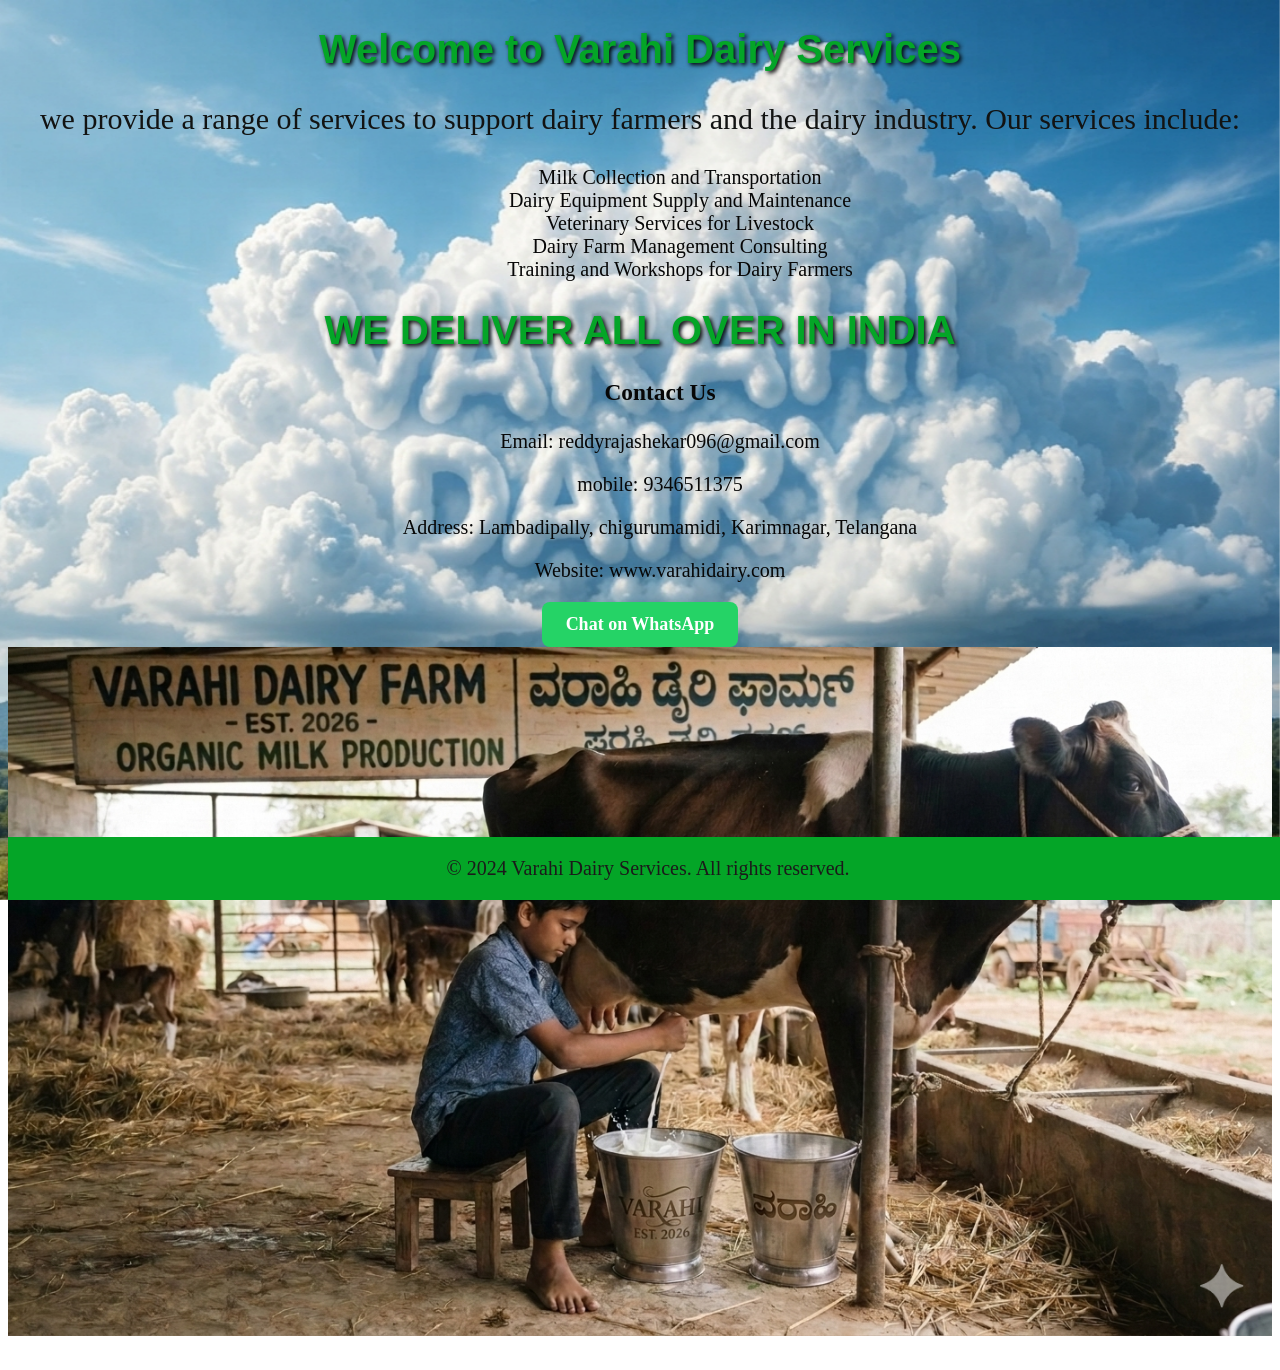
<file: services.html>
<!DOCTYPE html>
<html>
<head >
<h1>Welcome to Varahi  Dairy Services</h1>
</head>

<title> Dairy Services </title>
 

<bodY>

<p> 
 
    we provide a range of services to support dairy farmers and the dairy industry. Our services include:
    
    <div class="services">    <ul>
       <ul> Milk Collection and Transportation</ul>
        <ul>Dairy Equipment Supply and Maintenance</ul>
        <ul>Veterinary Services for Livestock</ul>
        <ul>Dairy Farm Management Consulting</ul>
        <ul>Training and Workshops for Dairy Farmers</ul>

        </div>

   <h1> WE DELIVER ALL OVER IN INDIA</h1>
<div class="contact">
  <h3> <ul> Contact Us</ul> </h3>
<ul> Email: reddyrajashekar096@gmail.com </ul>
<ul> mobile: 9346511375</ul>
<ul> Address: Lambadipally, chigurumamidi, Karimnagar, Telangana</ul>
    </ul>
    <ul>Website: www.varahidairy.com</ul>
    <a href="https://wa.me/+919346511375" target="_blank" class="whatsapp-btn">
    Chat on WhatsApp

</a>

    </div>
<img class="dairy" src="image_d477d343.png" alt="Cow Image">


</p>


<div ></div> 

    <img class="cloud" src="image_40731104.png" alt="Cloud image">

    </div>




</bodY>

 <footer>
    <p style="text-align: center; color: rgb(27, 26, 26); font-size: 20px;">© 2024 Varahi Dairy Services. All rights reserved.</p>          

<style>


h1{
    font-size: 40px;
    text-align: center;
 text-decoration:rgb(0, 255, 221);
    color: rgb(4, 165, 39);
    text-shadow: 2px 2px 4px #000000;
    font-family: 'Arial', sans-serif;
    text-style: italic;
}
p{
    font-size: 30px;
    text-align: center;
    text-style: bold;
    color: rgb(18, 19, 18);
}


    .dairy {
    position:static;
    top: 0;
    left: 0;
    width: 100%;
    height: 100%;
    object-fit: cover;  
    z-index: -1;   
     }
.services {
    font-size: 20px;
    text-align: center;
    text-style: bold;
    color: rgb(7, 7, 7);
}

.contact {
    font-size: 20px;
    text-align: center;
    text-style: bold;
    color: rgb(7, 7, 7);
}
.whatsapp-btn {
    display: inline-block;
    background-color: #25D366;
    color: white;
    padding: 12px 24px;
    text-decoration: none;
    border-radius: 8px;
    font-size: 18px;
    font-weight: bold;
    transition: background-color 0.3s ease;
}

.whatsapp-btn:hover {
    background-color: #1DA851;
}

.cloud {
     position:fixed;
    top: 0;
    left: 0;
    width: 100%;
    height: 100%;
    object-fit: cover;  
    z-index: -1;
  
}
   footer {
        position: fixed;
        bottom: 0;
        background-color: rgb(4, 165, 39);
        color: white;
        width: 100%;
        text-align: center; 
        
   }
</style>


</html>
</file>
